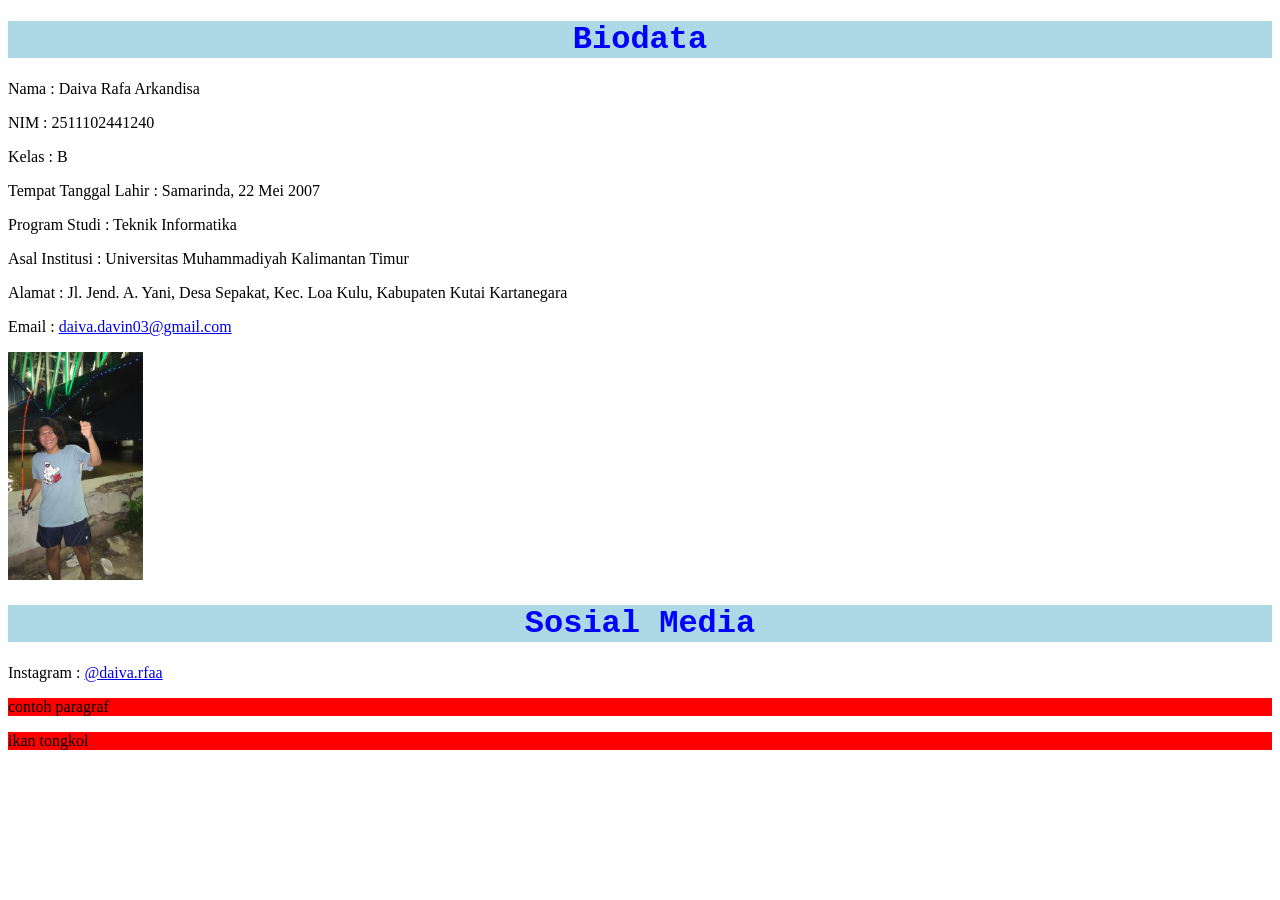
<file: index.html>
<!DOCTYPE html>
<html lang="en">
<head>
    <meta charset="UTF-8">
    <meta name="viewport" content="width=device-width, initial-scale=1.0">
    <title>Document</title>
    <link rel="stylesheet" href="style.css">

</head>
<body>
  <h1>Biodata</h1>

  <p>Nama : Daiva Rafa Arkandisa</p>
  <p>NIM : 2511102441240</p>
  <p>Kelas : B</p>
  <p>Tempat Tanggal Lahir : Samarinda, 22 Mei 2007</p>
  <p>Program Studi : Teknik Informatika</p>
  <p>Asal Institusi : Universitas Muhammadiyah Kalimantan Timur</p>
  <p>Alamat : Jl. Jend. A. Yani, Desa Sepakat, Kec. Loa Kulu, Kabupaten Kutai Kartanegara</p>
  <p>Email : <a href="mailto:daiva.davin03@gmail.com">daiva.davin03@gmail.com</a></p>

  <img src="orang mancing.jpeg" width="135" height="228">


  <h1>Sosial Media</h1>
  
  Instagram : <a href="https://www.instagram.com/daiva.rfaa/" target="">@daiva.rfaa</a>

  <p class="merah">contoh paragraf</p>

  <div style="background-color: red;">
    <p>ikan tongkol</p>
    </div>
</body>
</html>
</file>
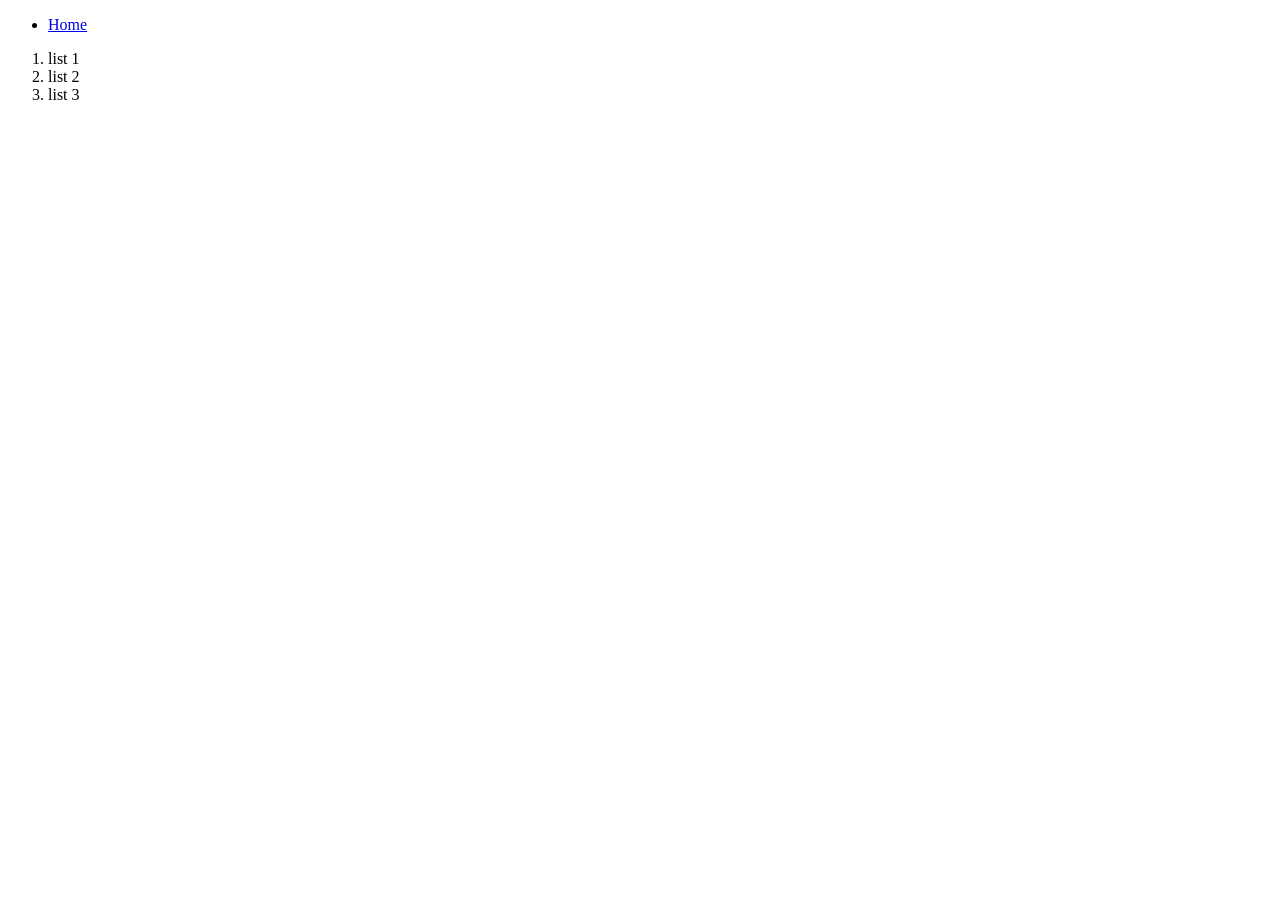
<file: list.html>
<!DOCTYPE html>
<html lang="en">
<head>
    <meta charset="UTF-8">
    <meta name="viewport" content="width=device-width, initial-scale=1.0">
    <title>Document</title>
</head>
<body>
    <ul>
        <li><a href="index.html">Home</a></li>
    </ul>

    <ol>
        <li>list 1</li>
        <li>list 2</li>
        <li>list 3</li>
    </ol>
    
</body>
</html>
</file>
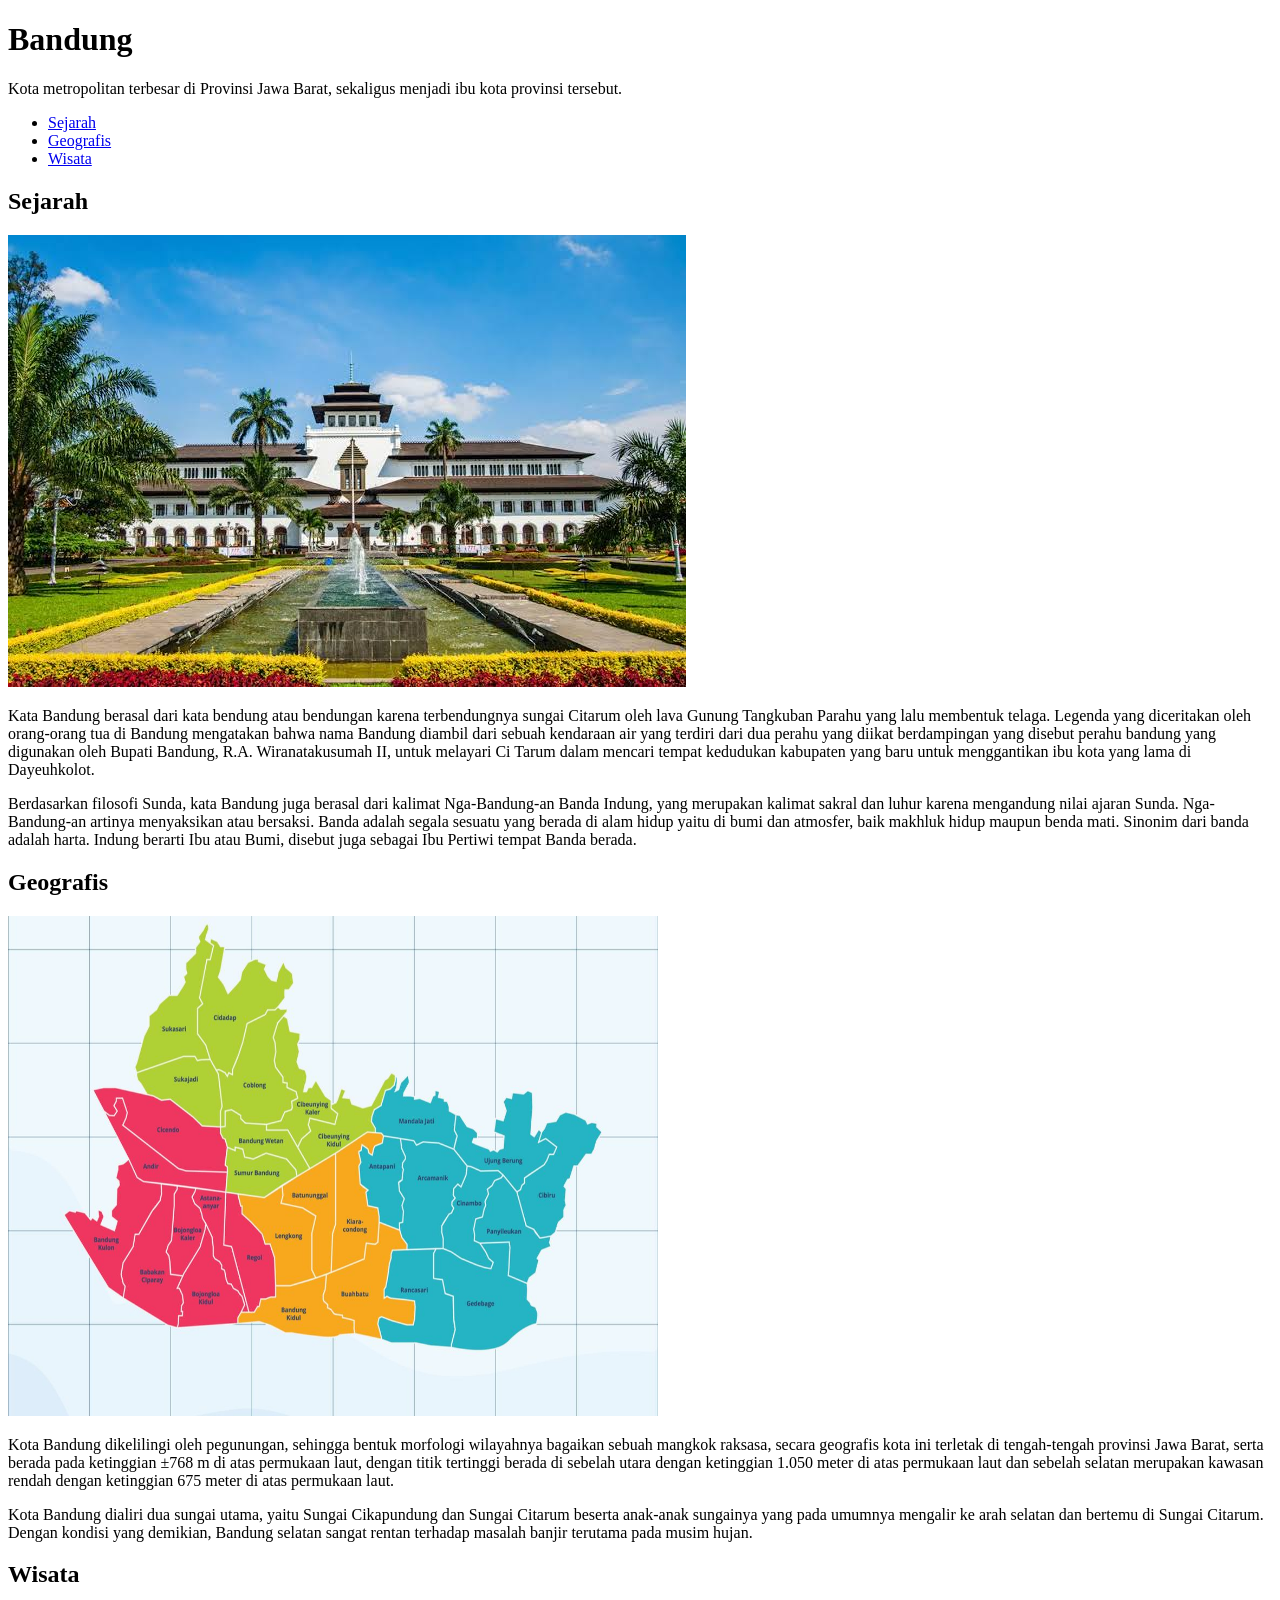
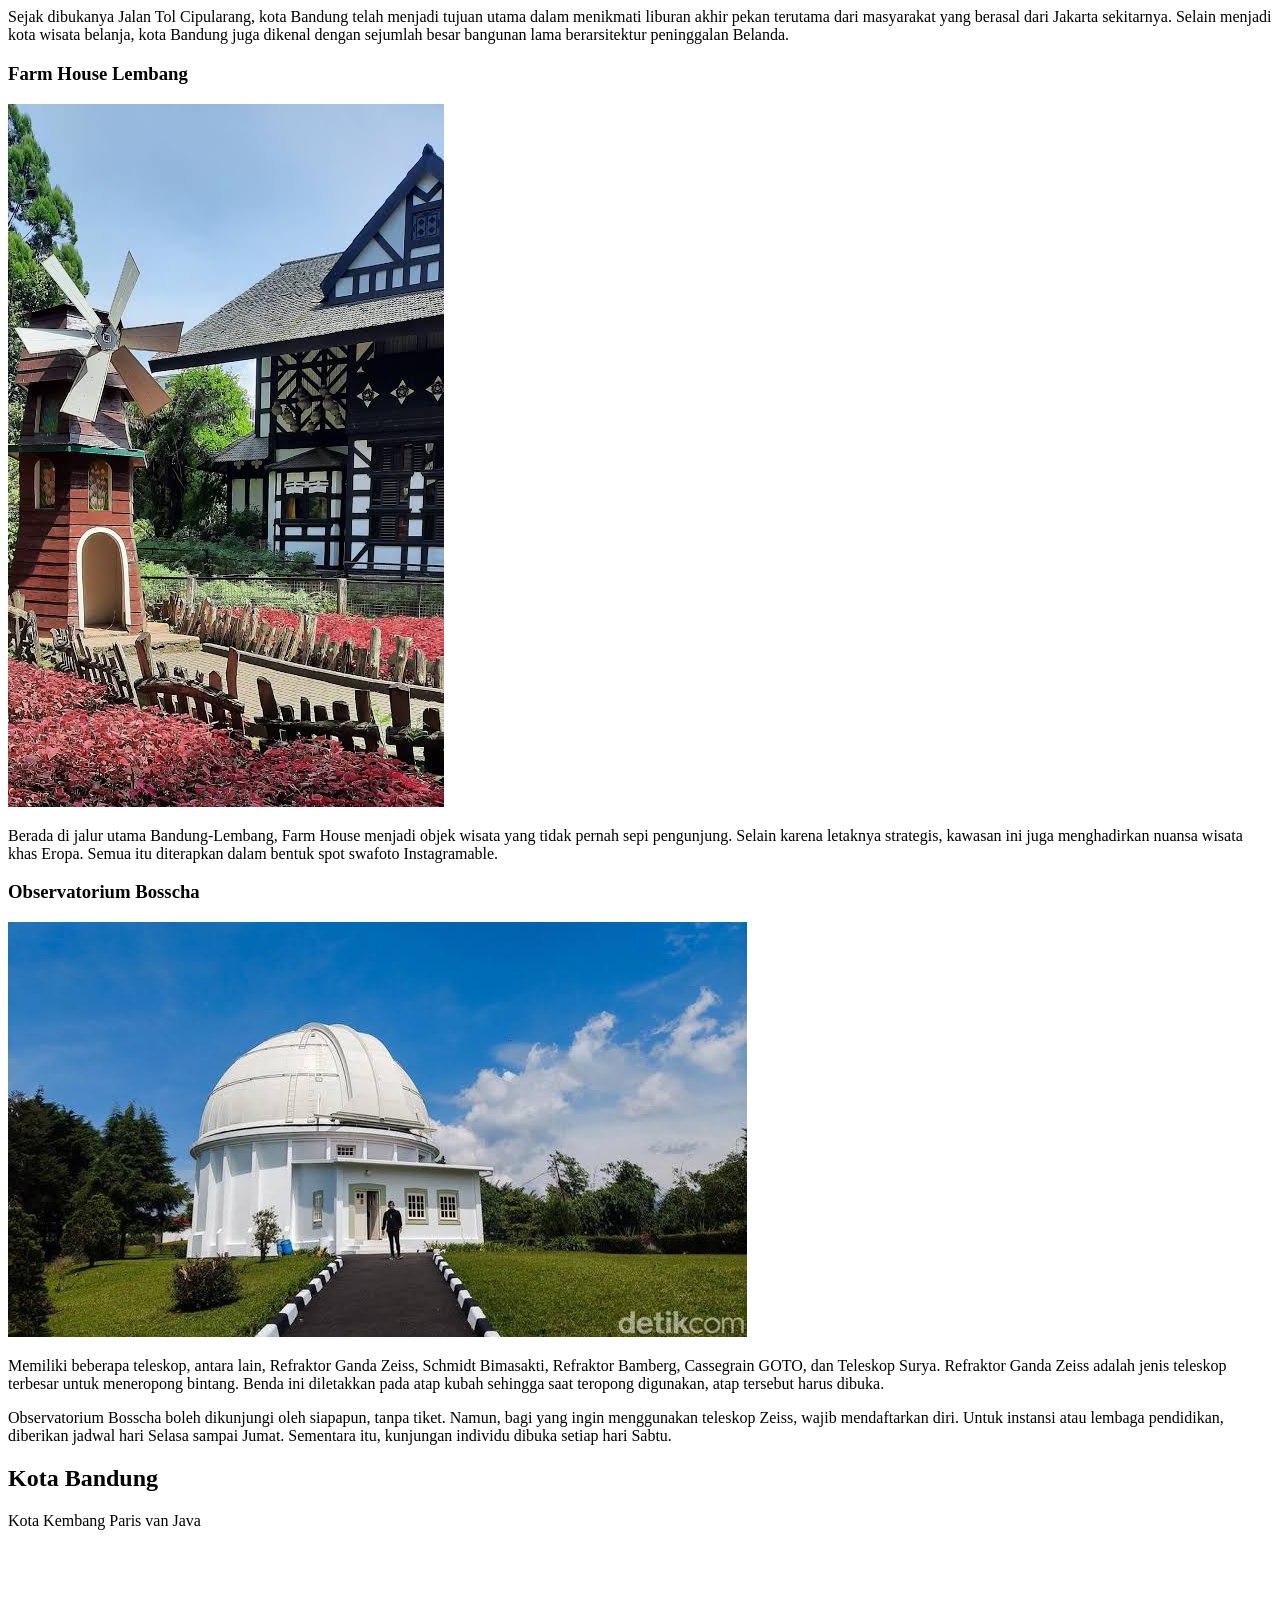
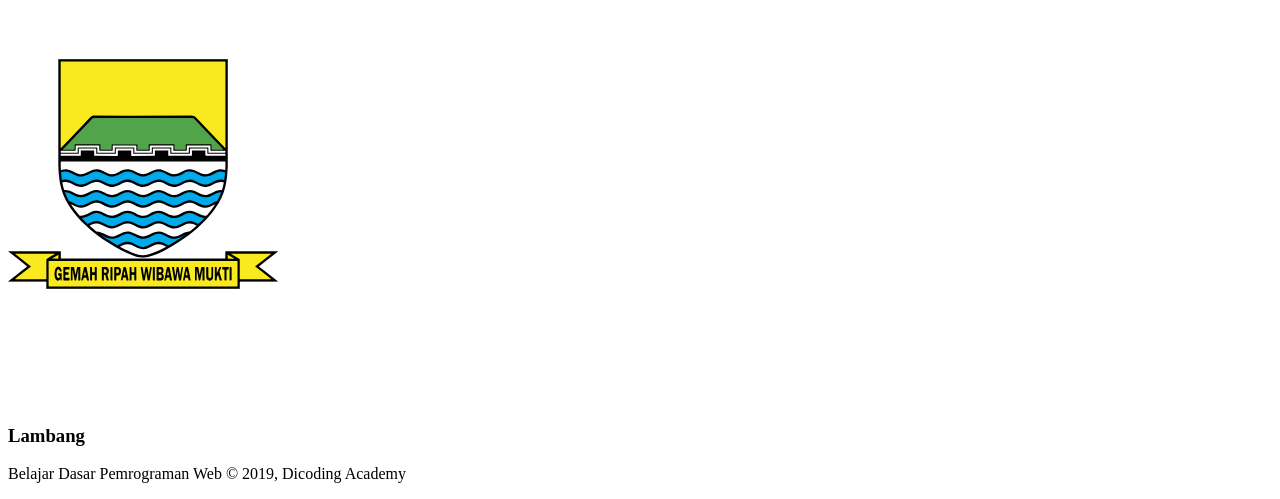
<file: sejarah.html>
<!DOCTYPE html>
<html lang="id">

<head>
    <meta charset="UTF-8">
    <meta name="viewport" content="width=device-width, initial-scale=1.0">
    <title>Halaman Profil Bandung</title>
</head>

<body>

    <header>
        <h1>Bandung</h1>
        <p>
            Kota metropolitan terbesar di Provinsi Jawa Barat, sekaligus menjadi
            ibu kota provinsi tersebut.
        </p>

        <ul>
            <li><a href="#sejarah">Sejarah</a></li>
            <li><a href="#geografis">Geografis</a></li>
            <li><a href="#wisata">Wisata</a></li>
        </ul>
    </header>

    <main>

        <article>

            <section id="sejarah">
                <h2>Sejarah</h2>

                <img src="bandung.jpg" alt="Sejarah Kota Bandung">

                <p>
                    Kata Bandung berasal dari kata bendung atau bendungan karena
                    terbendungnya sungai Citarum oleh lava Gunung Tangkuban Parahu
                    yang lalu membentuk telaga. Legenda yang diceritakan oleh
                    orang-orang tua di Bandung mengatakan bahwa nama Bandung
                    diambil dari sebuah kendaraan air yang terdiri dari dua perahu
                    yang diikat berdampingan yang disebut perahu bandung yang
                    digunakan oleh Bupati Bandung, R.A. Wiranatakusumah II, untuk
                    melayari Ci Tarum dalam mencari tempat kedudukan kabupaten yang
                    baru untuk menggantikan ibu kota yang lama di Dayeuhkolot.
                </p>

                <p>
                    Berdasarkan filosofi Sunda, kata Bandung juga berasal dari
                    kalimat Nga-Bandung-an Banda Indung, yang merupakan kalimat
                    sakral dan luhur karena mengandung nilai ajaran Sunda.
                    Nga-Bandung-an artinya menyaksikan atau bersaksi. Banda adalah
                    segala sesuatu yang berada di alam hidup yaitu di bumi dan
                    atmosfer, baik makhluk hidup maupun benda mati. Sinonim dari
                    banda adalah harta. Indung berarti Ibu atau Bumi, disebut juga
                    sebagai Ibu Pertiwi tempat Banda berada.
                </p>
            </section>

            <section id="geografis">
                <h2>Geografis</h2>

                <img src="GeoBandung.jpg" width="650" height="500" alt="Geografis Kota Bandung">

                <p>
                    Kota Bandung dikelilingi oleh pegunungan, sehingga bentuk
                    morfologi wilayahnya bagaikan sebuah mangkok raksasa, secara
                    geografis kota ini terletak di tengah-tengah provinsi Jawa
                    Barat, serta berada pada ketinggian ±768 m di atas permukaan
                    laut, dengan titik tertinggi berada di sebelah utara dengan
                    ketinggian 1.050 meter di atas permukaan laut dan sebelah
                    selatan merupakan kawasan rendah dengan ketinggian 675 meter
                    di atas permukaan laut.
                </p>

                <p>
                    Kota Bandung dialiri dua sungai utama, yaitu Sungai Cikapundung
                    dan Sungai Citarum beserta anak-anak sungainya yang pada
                    umumnya mengalir ke arah selatan dan bertemu di Sungai Citarum.
                    Dengan kondisi yang demikian, Bandung selatan sangat rentan
                    terhadap masalah banjir terutama pada musim hujan.
                </p>
            </section>

            <section id="wisata">
                <h2>Wisata</h2>

                <p>
                    Sejak dibukanya Jalan Tol Cipularang, kota Bandung telah menjadi
                    tujuan utama dalam menikmati liburan akhir pekan terutama dari
                    masyarakat yang berasal dari Jakarta sekitarnya. Selain menjadi
                    kota wisata belanja, kota Bandung juga dikenal dengan sejumlah
                    besar bangunan lama berarsitektur peninggalan Belanda.
                </p>

                <h3>Farm House Lembang</h3>

                <img src="farmhouse.jpg" alt="Farm House Lembang">

                <p>
                    Berada di jalur utama Bandung-Lembang, Farm House menjadi objek
                    wisata yang tidak pernah sepi pengunjung. Selain karena letaknya
                    strategis, kawasan ini juga menghadirkan nuansa wisata khas
                    Eropa. Semua itu diterapkan dalam bentuk spot swafoto
                    Instagramable.
                </p>

                <h3>Observatorium Bosscha</h3>

                <img src="bosscha.jpg" alt="Observatorium Bosscha">

                <p>
                    Memiliki beberapa teleskop, antara lain, Refraktor Ganda Zeiss,
                    Schmidt Bimasakti, Refraktor Bamberg, Cassegrain GOTO, dan
                    Teleskop Surya. Refraktor Ganda Zeiss adalah jenis teleskop
                    terbesar untuk meneropong bintang. Benda ini diletakkan pada
                    atap kubah sehingga saat teropong digunakan, atap tersebut
                    harus dibuka.
                </p>

                <p>
                    Observatorium Bosscha boleh dikunjungi oleh siapapun, tanpa
                    tiket. Namun, bagi yang ingin menggunakan teleskop Zeiss, wajib
                    mendaftarkan diri. Untuk instansi atau lembaga pendidikan,
                    diberikan jadwal hari Selasa sampai Jumat. Sementara itu,
                    kunjungan individu dibuka setiap hari Sabtu.
                </p>
            </section>

        </article>

        <aside>
            <h2>Kota Bandung</h2>
            <p>Kota Kembang Paris van Java</p>

            <img src="bandung-badge.svg" width="270" height="456" alt="Lambang Kota Bandung">
            
            <h3>Lambang</h3>
        </aside>

    </main>

    <footer> 
        <p> Belajar Dasar Pemrograman Web &#169; 2019, Dicoding Academy </p> 
    </footer>
</html>
</file>
<file: style.css>
h1 {
    color: blue;
    text-align: center;
    background-color: lightblue;
    font-family: "courier new", courier monospace;
    font-weight: 600;
}

.merah {
    background-color: red;
}
</file>
